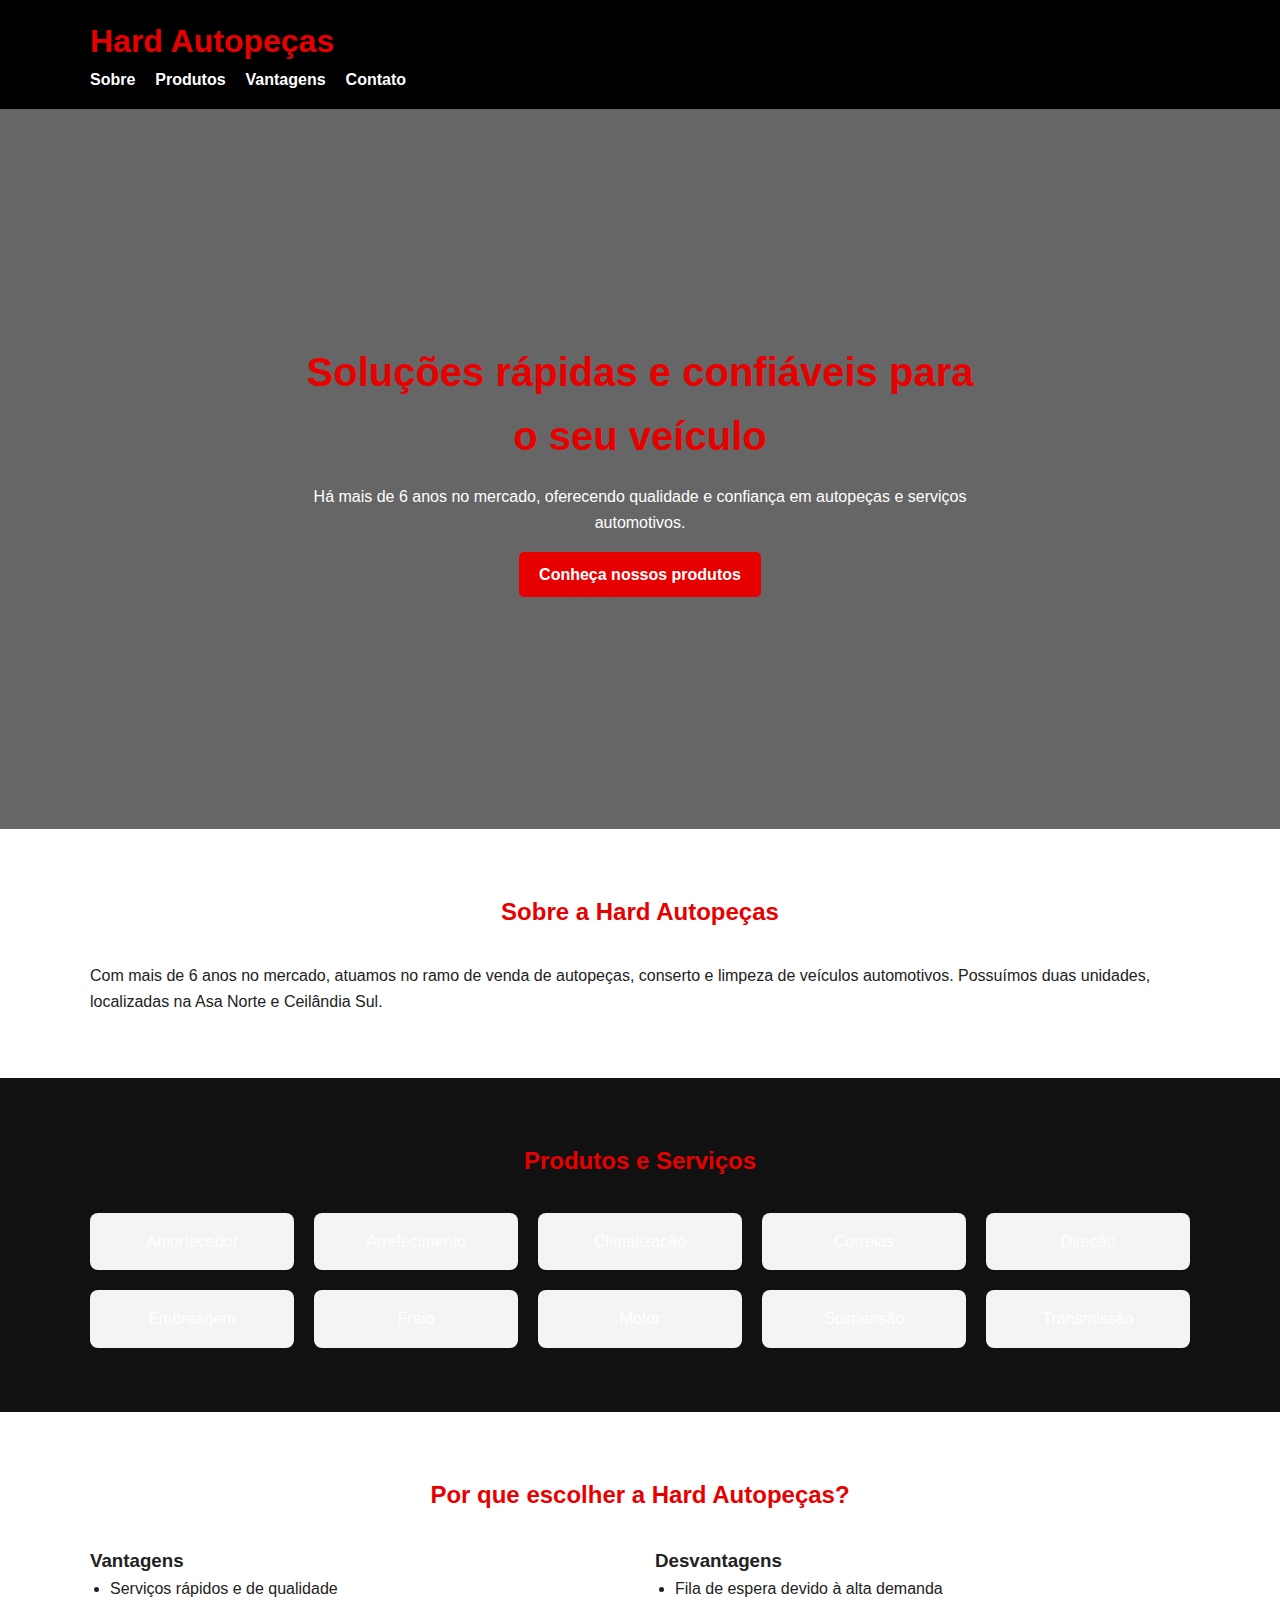
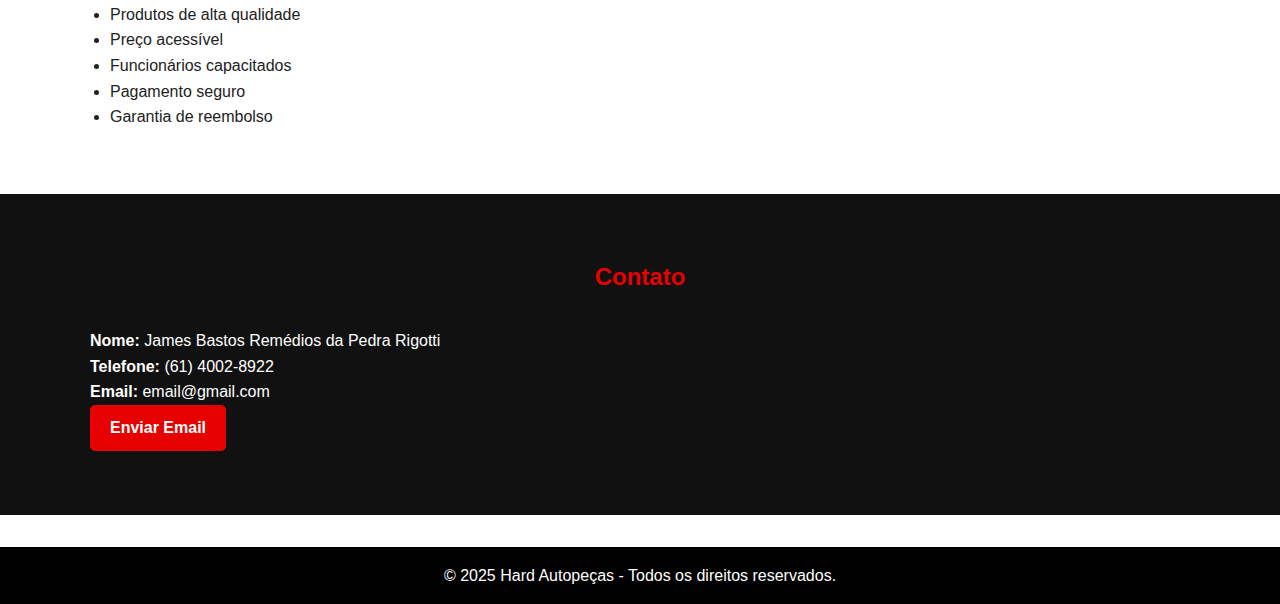
<file: briefing.html>
<!DOCTYPE html>
<html lang="pt-BR">
<head>
  <meta charset="UTF-8">
  <meta name="viewport" content="width=device-width, initial-scale=1.0">
  <title>Hard Autopeças</title>
  <link rel="stylesheet" href="css/briefing.css">
</head>
<body>
  <!-- Cabeçalho -->
  <header>
    <div class="container">
      <h1>Hard Autopeças</h1>
      <nav>
        <ul>
          <li><a href="#sobre">Sobre</a></li>
          <li><a href="#produtos">Produtos</a></li>
          <li><a href="#vantagens">Vantagens</a></li>
          <li><a href="#contato">Contato</a></li>
        </ul>
      </nav>
    </div>
  </header>

  <!-- Hero -->
  <section class="hero">
    <div class="hero-text">
      <h2>Soluções rápidas e confiáveis para o seu veículo</h2>
      <p>Há mais de 6 anos no mercado, oferecendo qualidade e confiança em autopeças e serviços automotivos.</p>
      <a href="#produtos" class="btn">Conheça nossos produtos</a>
    </div>
  </section>

  <!-- Sobre -->
  <section id="sobre" class="section">
    <div class="container">
      <h2>Sobre a Hard Autopeças</h2>
      <p>Com mais de 6 anos no mercado, atuamos no ramo de venda de autopeças, conserto e limpeza de veículos automotivos. Possuímos duas unidades, localizadas na Asa Norte e Ceilândia Sul.</p>
    </div>
  </section>

  <!-- Produtos -->
  <section id="produtos" class="section dark">
    <div class="container">
      <h2>Produtos e Serviços</h2>
      <ul class="grid">
        <li>Amortecedor</li>
        <li>Arrefecimento</li>
        <li>Climatização</li>
        <li>Correias</li>
        <li>Direção</li>
        <li>Embreagem</li>
        <li>Freio</li>
        <li>Motor</li>
        <li>Suspensão</li>
        <li>Transmissão</li>
      </ul>
    </div>
  </section>

  <!-- Vantagens -->
  <section id="vantagens" class="section">
    <div class="container">
      <h2>Por que escolher a Hard Autopeças?</h2>
      <div class="grid-2">
        <div>
          <h3>Vantagens</h3>
          <ul>
            <li>Serviços rápidos e de qualidade</li>
            <li>Produtos de alta qualidade</li>
            <li>Preço acessível</li>
            <li>Funcionários capacitados</li>
            <li>Pagamento seguro</li>
            <li>Garantia de reembolso</li>
          </ul>
        </div>
        <div>
          <h3>Desvantagens</h3>
          <ul>
            <li>Fila de espera devido à alta demanda</li>
          </ul>
        </div>
      </div>
    </div>
  </section>

  <!-- Contato -->
  <section id="contato" class="section dark">
    <div class="container">
      <h2>Contato</h2>
      <p><strong>Nome:</strong> James Bastos Remédios da Pedra Rigotti</p>
      <p><strong>Telefone:</strong> (61) 4002-8922</p>
      <p><strong>Email:</strong> email@gmail.com</p>
      <a href="mailto:email@gmail.com" class="btn">Enviar Email</a>
    </div>
  </section>

  <!-- Rodapé -->
  <footer>
    <p>&copy; 2025 Hard Autopeças - Todos os direitos reservados.</p>
  </footer>
</body>
</html>
</file>
<file: css/briefing.css>
/* Reset básico */
* {
  margin: 0;
  padding: 0;
  box-sizing: border-box;
}

body {
  font-family: Arial, Helvetica, sans-serif;
  line-height: 1.6;
  background: #fff;
  color: #222;
}

.container {
  width: 90%;
  max-width: 1100px;
  margin: auto;
}

header {
  background: #000;
  color: #fff;
  padding: 1rem 0;
}

header h1 {
  margin: 0;
  color: #e60000;
}

header nav ul {
  list-style: none;
  display: flex;
  gap: 20px;
}

header nav a {
  color: #fff;
  text-decoration: none;
  font-weight: bold;
}

header nav a:hover {
  color: #e60000;
}

/* Hero */
.hero {
  background: url('https://www.shutterstock.com/image-photo/auto-parts-background-260nw-2148136695.jpg') no-repeat center center/cover;
  height: 80vh;
  display: flex;
  align-items: center;
  justify-content: center;
  text-align: center;
  color: #fff;
  padding: 2rem;
  position: relative;
}

.hero::after {
  content: "";
  position: absolute;
  top: 0; left: 0;
  width: 100%; height: 100%;
  background: rgba(0,0,0,0.6);
}

.hero-text {
  position: relative;
  z-index: 1;
  max-width: 700px;
}

.hero h2 {
  font-size: 2.5rem;
  color: #e60000;
}

.hero p {
  margin: 1rem 0;
}

.btn {
  display: inline-block;
  padding: 10px 20px;
  background: #e60000;
  color: #fff;
  text-decoration: none;
  border-radius: 5px;
  font-weight: bold;
}

.btn:hover {
  background: #b00000;
}

/* Seções */
.section {
  padding: 4rem 0;
}

.section.dark {
  background: #111;
  color: #fff;
}

.section h2 {
  text-align: center;
  margin-bottom: 2rem;
  color: #e60000;
}

/* Grid */
.grid {
  display: grid;
  grid-template-columns: repeat(auto-fit, minmax(180px, 1fr));
  gap: 20px;
  list-style: none;
  padding: 0;
  text-align: center;
}

.grid li {
  background: #f4f4f4;
  padding: 1rem;
  border-radius: 8px;
  transition: 0.3s;
}

.grid li:hover {
  background: #e60000;
  color: #fff;
}

.grid-2 {
  display: grid;
  grid-template-columns: 1fr 1fr;
  gap: 30px;
}

.grid-2 ul {
  list-style: disc;
  padding-left: 20px;
}

footer {
  background: #000;
  color: #fff;
  text-align: center;
  padding: 1rem;
  margin-top: 2rem;
}
</file>
